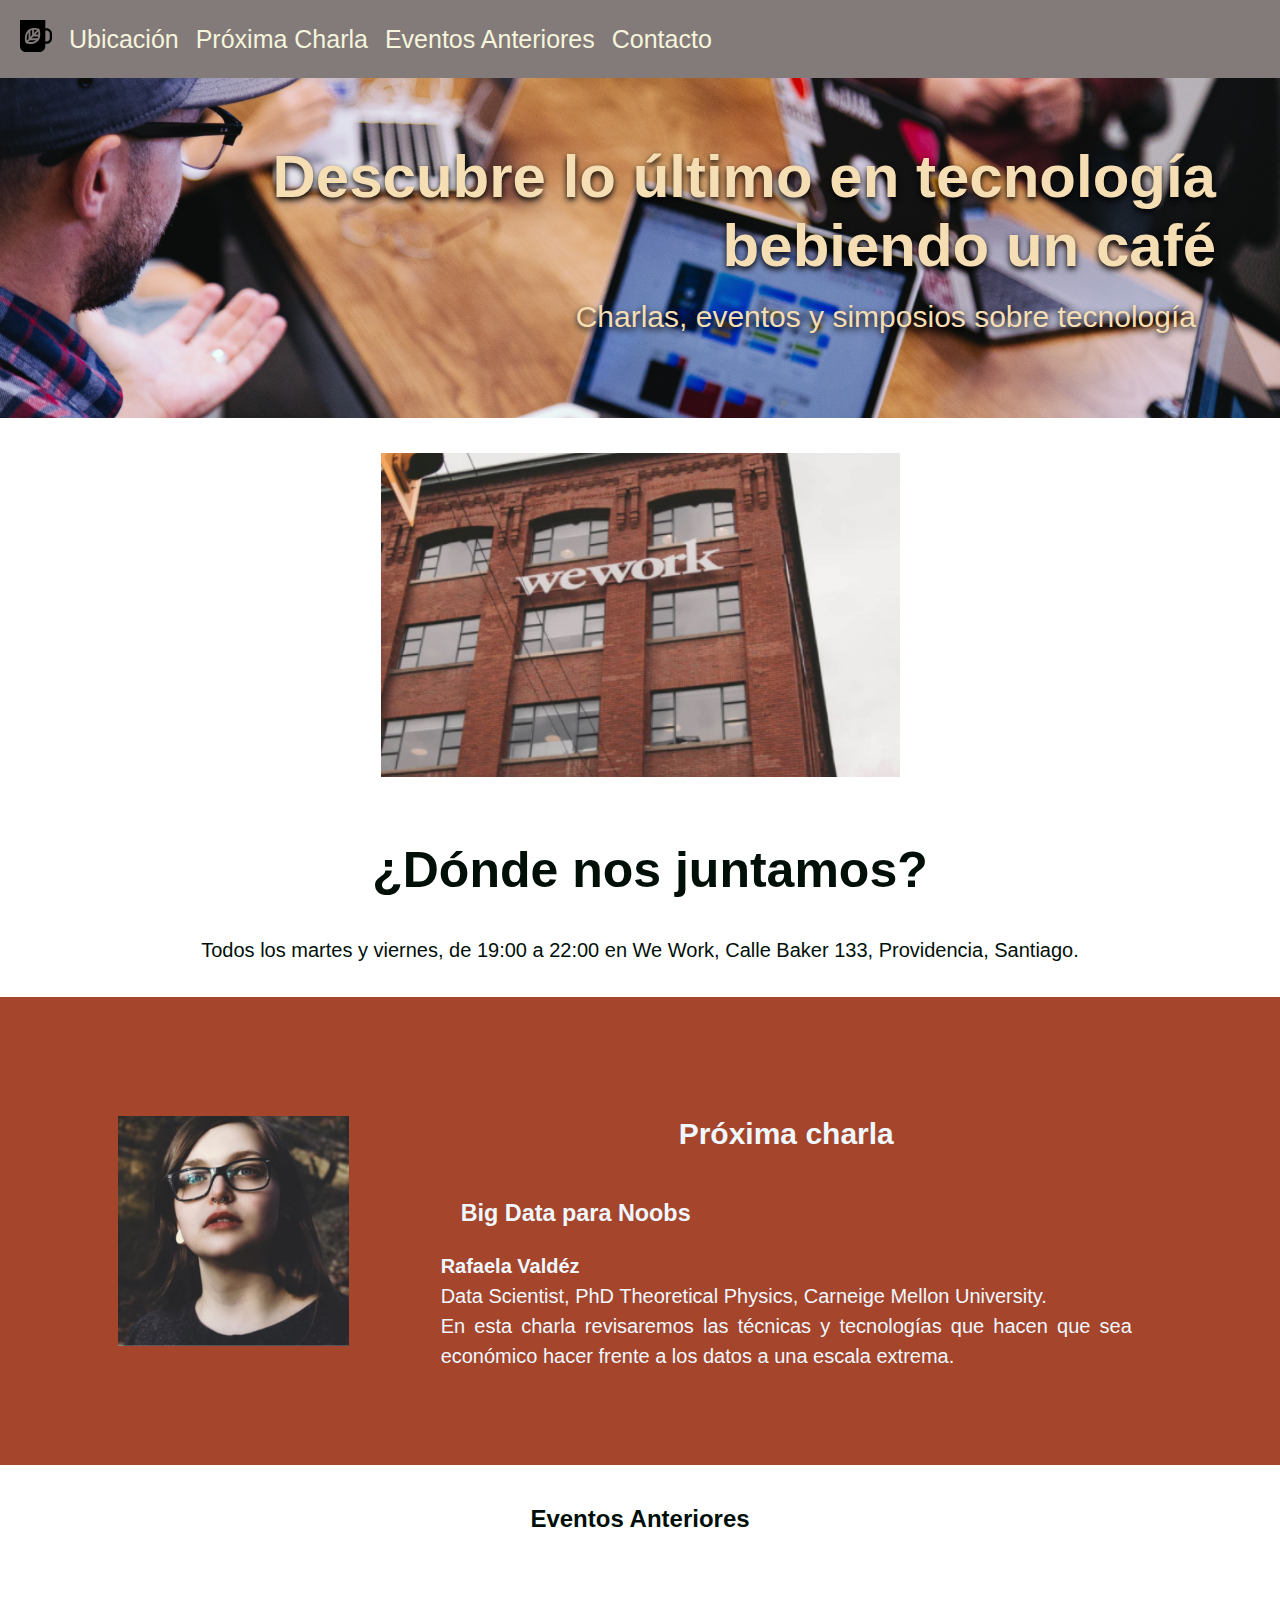
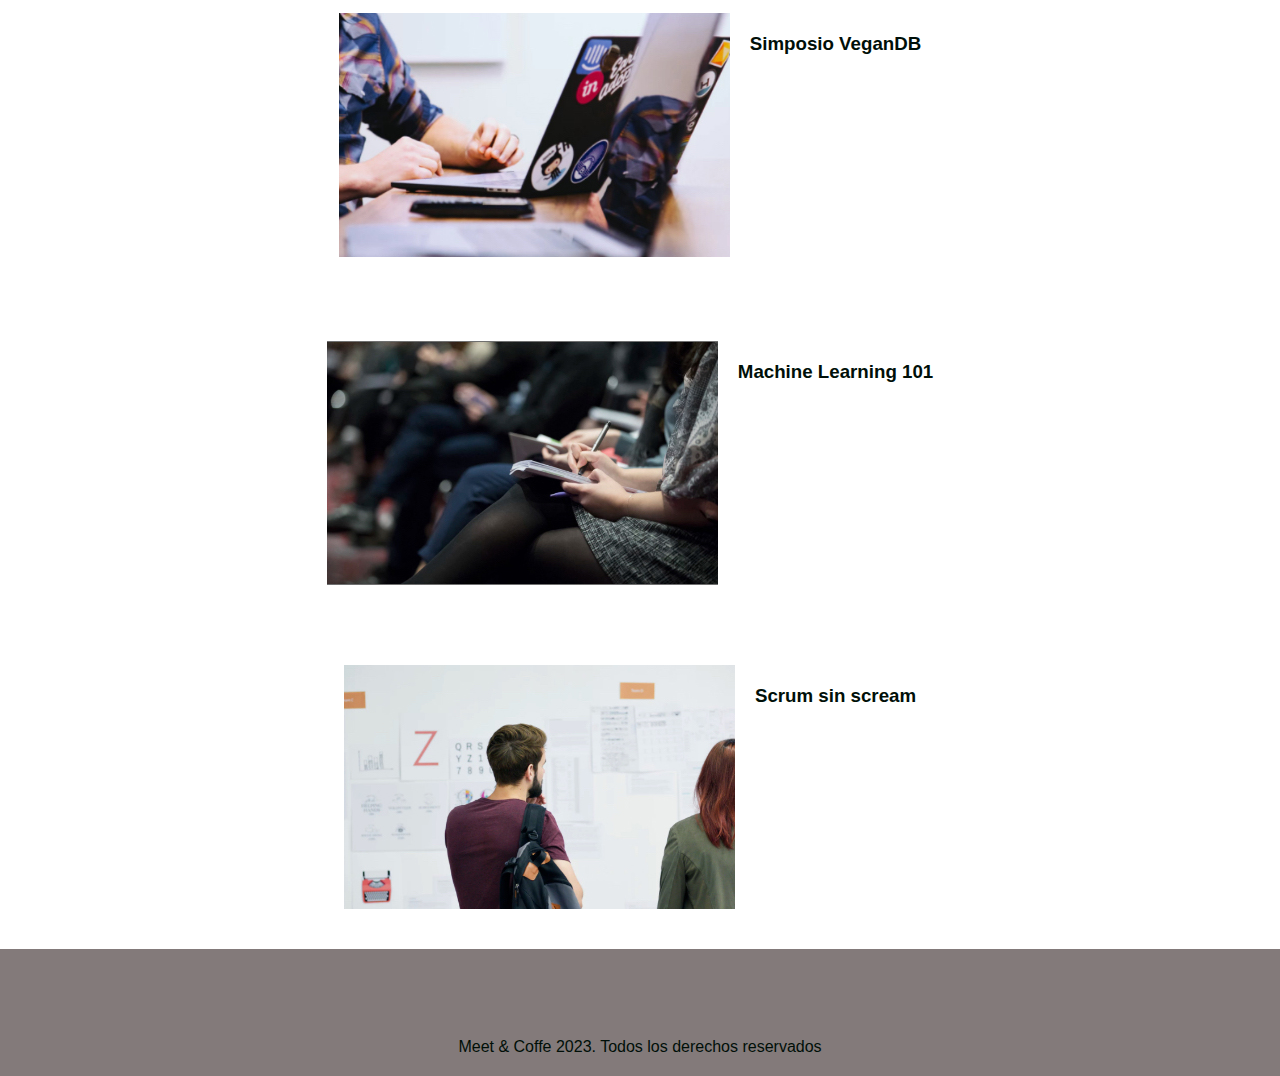
<file: index.html>
<!DOCTYPE html>
<html lang="en">
<head>
    <meta charset="UTF-8">
    <link rel="shortcut icon" href="./assets/img/favicon.png" type="image/x-icon">
    <meta name="author" content="Christian Droguett">
    <meta name="description" content="Comparte tus conocimientos tomando café">
    <meta name="keywords" content="charlas, eventos, simposios, tecnología, co-work">
    <meta http-equiv="X-UA-Compatible" content="IE=edge">
    <meta name="viewport" content="width=device-width, initial-scale=1.0">
    <link rel="stylesheet" href="./assets/css/style.css">
    <link rel="stylesheet" href="https://use.fontawesome.com/releases/v5.15.1/css/all.css" integrity="sha384-vp86vTRFVJgpjF9jiIGPEEqYqlDwgyBgEF109VFjmqGmIY/Y4HV4d3Gp2irVfcrp" crossorigin="anonymous">
    <link href="https://fonts.googleapis.com/css?family=Open+Sans:400,700,800" rel="stylesheet">
    <script src="https://cdn.jsdelivr.net/npm/@popperjs/core@2.11.7/dist/umd/popper.min.js" integrity="sha384-zYPOMqeu1DAVkHiLqWBUTcbYfZ8osu1Nd6Z89ify25QV9guujx43ITvfi12/QExE" crossorigin="anonymous"></script>
    <script src="https://cdn.jsdelivr.net/npm/bootstrap@5.3.0-alpha3/dist/js/bootstrap.min.js" integrity="sha384-Y4oOpwW3duJdCWv5ly8SCFYWqFDsfob/3GkgExXKV4idmbt98QcxXYs9UoXAB7BZ" crossorigin="anonymous"></script>
    <title>Meet & Coffee</title>
</head>
<body>
    <!-- Barra de navegación -->
    <nav>
        <ul>
            <li>
                <a href="#"><img id="taza" src="./assets/img/coffee-cup.svg" width="32"></img></a>
            </li>
            <li><a href="#">Ubicación</a></li>
            <li><a href="#">Próxima Charla</a></li>
            <li><a href="#">Eventos Anteriores</a></li>
            <li><a href="#">Contacto</a></li>
        </ul>
    </nav>
    <!-- Header -->
    <header>
        <h1>Descubre lo último en tecnología bebiendo un café</h1>
        <h3>Charlas, eventos y simposios sobre tecnología</h3>
    </header>
    <!-- Sección 1 -->
    <section id="ubicacion">
        <div>
            <img src="./assets/img/we-work.jpg" alt="">
            <h2>¿Dónde nos juntamos?</h2>
            <p>Todos los martes y viernes, de 19:00 a 22:00 en We Work, Calle Baker 133, Providencia, Santiago.          </p>
        </div>
    </section>
    <!-- Sección 2 -->
    <section class="charla">
        <div class="wrapper">
            <img src="./assets/img/speaker.jpg" alt="">
            <div class="texto">
                <h2>Próxima charla</h3>
                <h3>Big Data para Noobs</h3>
                <h4>Rafaela Valdéz</h4>
                <span>Data Scientist, PhD Theoretical Physics, Carneige Mellon University.</span>
                <p>En esta charla revisaremos las técnicas y tecnologías que hacen que sea económico hacer frente a los datos a una escala extrema.</p>
            </div>
        </div>
    </section>
    <!-- Sección 3 -->
    <section class="anteriores" id="Eventos-Anteriores">
        <h2>Eventos Anteriores</h2>
        <div class="row">
            <div class="col-4">
                <a href="./evento01.html"><img src="./assets/img/simposio-vegan.jpg" alt=""></a>
                <h3>Simposio VeganDB</h3>
            </div>
            <div class="col-4">
                <img src="./assets/img/machine-learning.jpg" alt="">
                <h3>Machine Learning 101</h3>
            </div>
            <div class="col-4">
                <img src="./assets/img/scrum-sin-scream.jpg" alt="">
                <h3>Scrum sin scream</h3>
            </div>
        </div>
    </section>
    <!-- Footer -->
    <footer>
        <a href="https://github.com"><i class="fab fa-github-square"></i></a>
        <a href="https://twitter.com"><i class="fab fa-twitter-square"></i></a>
        <a href="https://www.linkedin.com"><i class="fab fa-linkedin"></i></a>
        <p>Meet & Coffe 2023. Todos los derechos reservados</p>
    </footer>
</body>
</html>
</file>
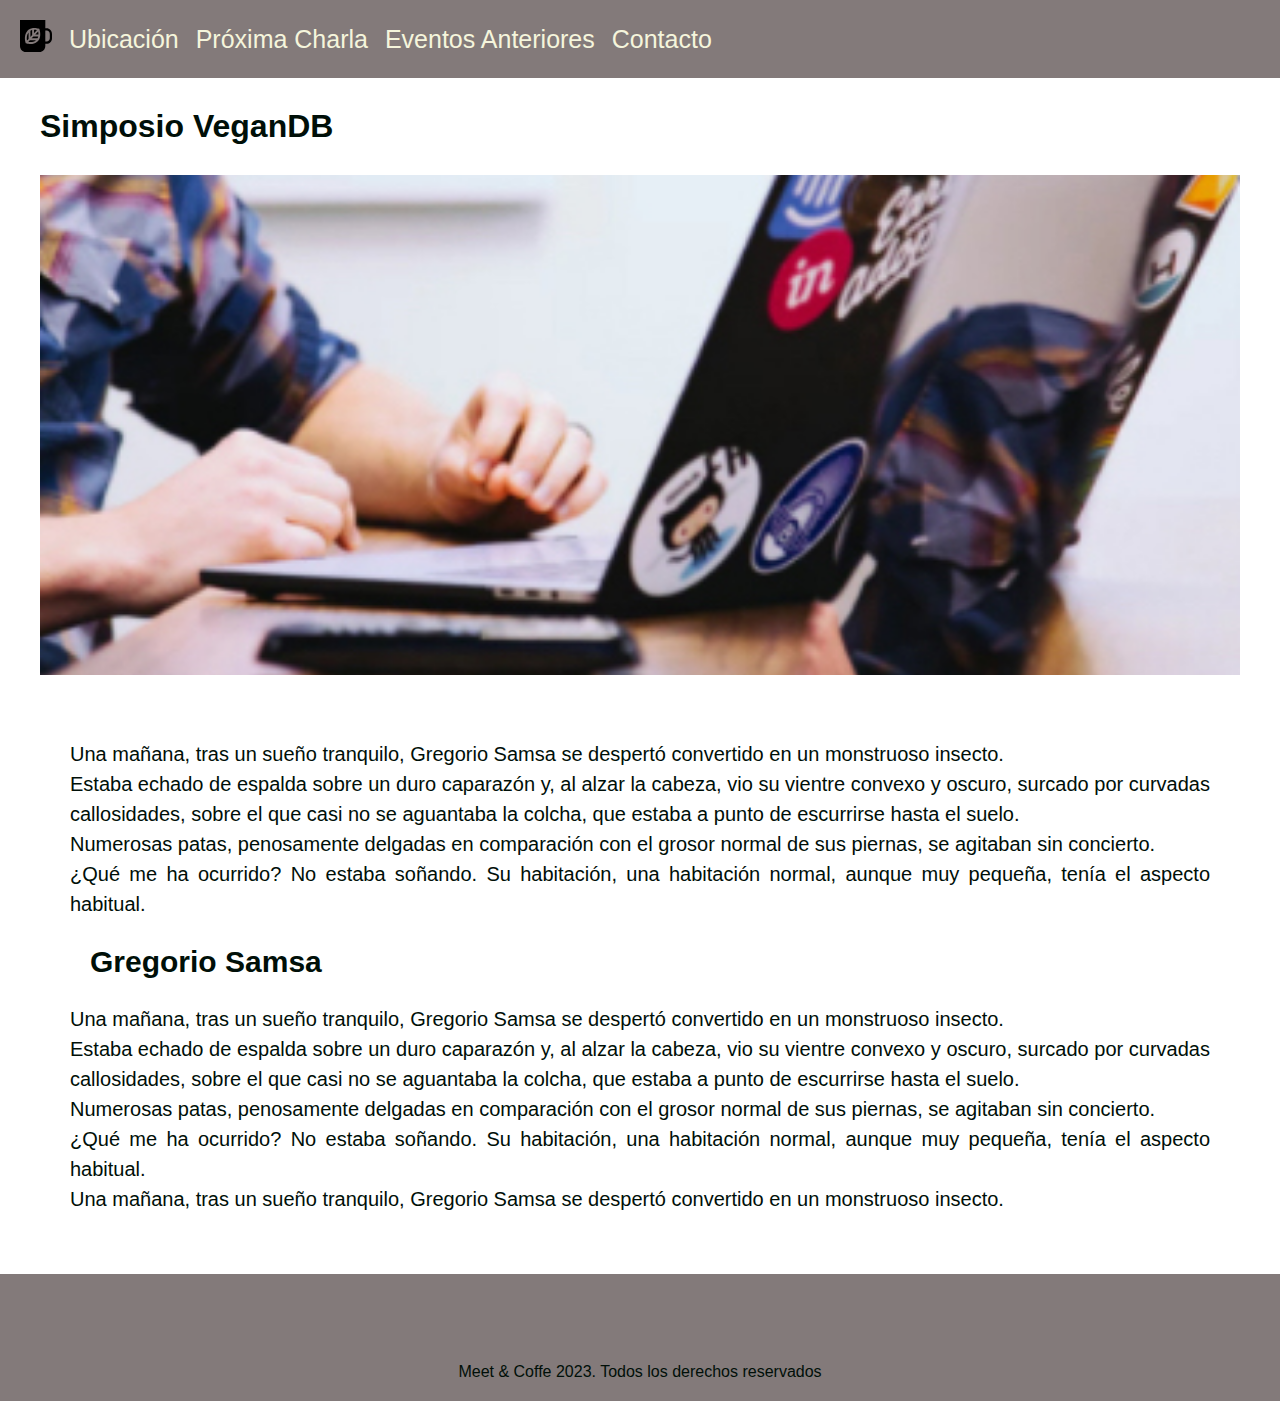
<file: evento01.html>
<!DOCTYPE html>
<html lang="en">
<head>
    <meta charset="UTF-8">
    <link rel="shortcut icon" href="./assets/img/favicon.png" type="image/x-icon">
    <meta name="author" content="Christian Droguett">
    <meta name="description" content="Comparte tus conocimientos tomando café">
    <meta name="keywords" content="charlas, eventos, simposios, tecnología, co-work">
    <meta http-equiv="X-UA-Compatible" content="IE=edge">
    <meta name="viewport" content="width=device-width, initial-scale=1.0">
    <link rel="stylesheet" href="./assets/css/style.css">
    <link rel="stylesheet" href="https://use.fontawesome.com/releases/v5.15.1/css/all.css" integrity="sha384-vp86vTRFVJgpjF9jiIGPEEqYqlDwgyBgEF109VFjmqGmIY/Y4HV4d3Gp2irVfcrp" crossorigin="anonymous">
    <link href="https://fonts.googleapis.com/css?family=Open+Sans:400,700,800" rel="stylesheet">
    <title>Meet & Coffee</title>
</head>
<body>
    <!-- Barra de navegación -->
    <nav>
        <ul>
            <li>
                <a href="#"><img id="taza" src="./assets/img/coffee-cup.svg" width="32"></img></a>
            </li>
            <li><a href="#">Ubicación</a></li>
            <li><a href="#">Próxima Charla</a></li>
            <li><a href="#">Eventos Anteriores</a></li>
            <li><a href="#">Contacto</a></li>
        </ul>
    </nav>
    <!-- Sección 1 -->
    <section id="vegan">
        <h1>Simposio VeganDB</h1>
        <img class="img-vegan" src="./assets/img/simposio-vegan.jpg">
        <div class="texto">
            <p>Una mañana, tras un sueño tranquilo, Gregorio Samsa se despertó convertido en un monstruoso insecto.</p>
            <p>Estaba echado de espalda sobre un duro caparazón y, al alzar la cabeza, vio su vientre convexo y oscuro, surcado por curvadas callosidades, sobre el que casi no se aguantaba la colcha, que estaba a punto de escurrirse hasta el suelo.</p>
            <p>Numerosas patas, penosamente delgadas en comparación con el grosor normal de sus piernas, se agitaban sin concierto.</p>
            <p>¿Qué me ha ocurrido? No estaba soñando. Su habitación, una habitación normal, aunque muy pequeña, tenía el aspecto habitual.</p>
            <h2>Gregorio Samsa</h2>
            <p>Una mañana, tras un sueño tranquilo, Gregorio Samsa se despertó convertido en un monstruoso insecto.</p>
            <p>Estaba echado de espalda sobre un duro caparazón y, al alzar la cabeza, vio su vientre convexo y oscuro, surcado por curvadas callosidades, sobre el que casi no se aguantaba la colcha, que estaba a punto de escurrirse hasta el suelo.</p>
            <p>Numerosas patas, penosamente delgadas en comparación con el grosor normal de sus piernas, se agitaban sin concierto.</p>
            <p>¿Qué me ha ocurrido? No estaba soñando. Su habitación, una habitación normal, aunque muy pequeña, tenía el aspecto habitual.</p>
            <p>Una mañana, tras un sueño tranquilo, Gregorio Samsa se despertó convertido en un monstruoso insecto.</p>          
        </div>
    </section>
    <!-- Footer -->
    <footer>
        <a href="https://github.com"><i class="fab fa-github-square"></i></a>
        <a href="https://twitter.com"><i class="fab fa-twitter-square"></i></a>
        <a href="https://www.linkedin.com"><i class="fab fa-linkedin"></i></a>
        <p>Meet & Coffe 2023. Todos los derechos reservados</p>
    </footer>
</body>
</html>
</file>
<file: assets/css/style.css>
/*General*/
* {
    margin: 0;
    padding: 0;
    border: 0;
}
/*Body*/
body {
    text-align: center;
    color: #000f08;
    font-family: 'Franklin Gothic Medium', 'Arial Narrow', Arial, sans-serif;
}
/*Navbar*/
nav {
    background-color: #837a7a;
    color: beige;
    padding: 20px 20px;
    text-align: left;
    font-size: 25px;
    justify-content: space-between
};
nav ul {
    list-style: none;
}
nav ul li {
    display: inline-block;
    vertical-align: middle;
    margin-right: 10px;
}
nav ul li a {
    color: beige;
    text-decoration: none;
}
/*Header*/
header {
    background-image: url(../img/bg-hero.png);
    text-align: right;
    background-repeat: no-repeat;
    background-size: cover;
    text-shadow: 0px 3px 6px black;
    color: wheat;
    padding: 5%;
}
header h1 {
    font-size: 60px;
    font-weight: 900;
}
header h3 {
    font-size: 30px;
    font-weight: 300;
}
/*Section 1 Ubicación*/
#ubicacion {
    padding: 15px;
    margin: 20px;
}
#ubicacion h2 {
    font-size: 50px;
    margin: 40px 0px 20px 20px;
}
#ubicacion p {
    font-size: 20px;
}
/*Section 2 Proxima Charla*/
.charla {
    background: #a4452c;
    margin: auto;
    padding: 5%;
    color: aliceblue;
}
#charla .wrapper {
    width: 100%;
    margin: auto;
}
.wrapper img {
    width: 20%;
    height: 20%;
}
.wrapper .texto {
    width: 60%;
    margin-left: 5%;
}
.wrapper img, .texto {
    display: inline-block;
    vertical-align: middle;
    text-align: left;
}
/*Section 3 Eventos Anteriores*/
section h2 {
    text-align: center;
    padding: 20px;
}
/* .anteriores {
    display: flex;
    justify-content: center;
    text-align: center;
    flex-wrap: wrap;
    max-width: 1200px;
    margin: 0 auto;
}
.anteriores article {
    margin: 10px;
}
.eventos-anteriores {
    margin: 20px auto;
    text-align: center;
}
.eventos-anteriores img {
    width: 85%;
    margin: 0 auto;
} */
/*Footer*/
footer {
    text-align: center;
    background-color: #837a7a;
    padding: 20px;
}
i {
    padding: 15px;
    font-size: 60px;
}
/*VeganDB*/
#vegan {
    text-align: center;
    padding: 30px;
    max-width: 1200px;
    margin: 0 auto;
}
#vegan h1 {
    margin-bottom: 0;
    text-align: left;
}
#vegan h2 {
    text-align: left;
}
.img-vegan {
    width: 100%;
    max-height: 500px;
    object-fit: cover;
    margin-top: 30px;
    margin-bottom: 30px;
}
.texto{
    text-align: justify;
    padding: 30px;
    line-height: 1.5;
    font-size: 20px;
}
/*Eventos-Anteriores*/
#Eventos-Anteriores h2{
    margin: 20px;
    text-align: center;
    justify-content: center;
    display: inline-flex;
    flex-wrap: wrap;
}
.row .col-4{
    margin: 20px;
    padding: 20px;
    display: inline-flex;
}
h3 {
    margin: 10px;
    padding: 10px;
}
</file>
